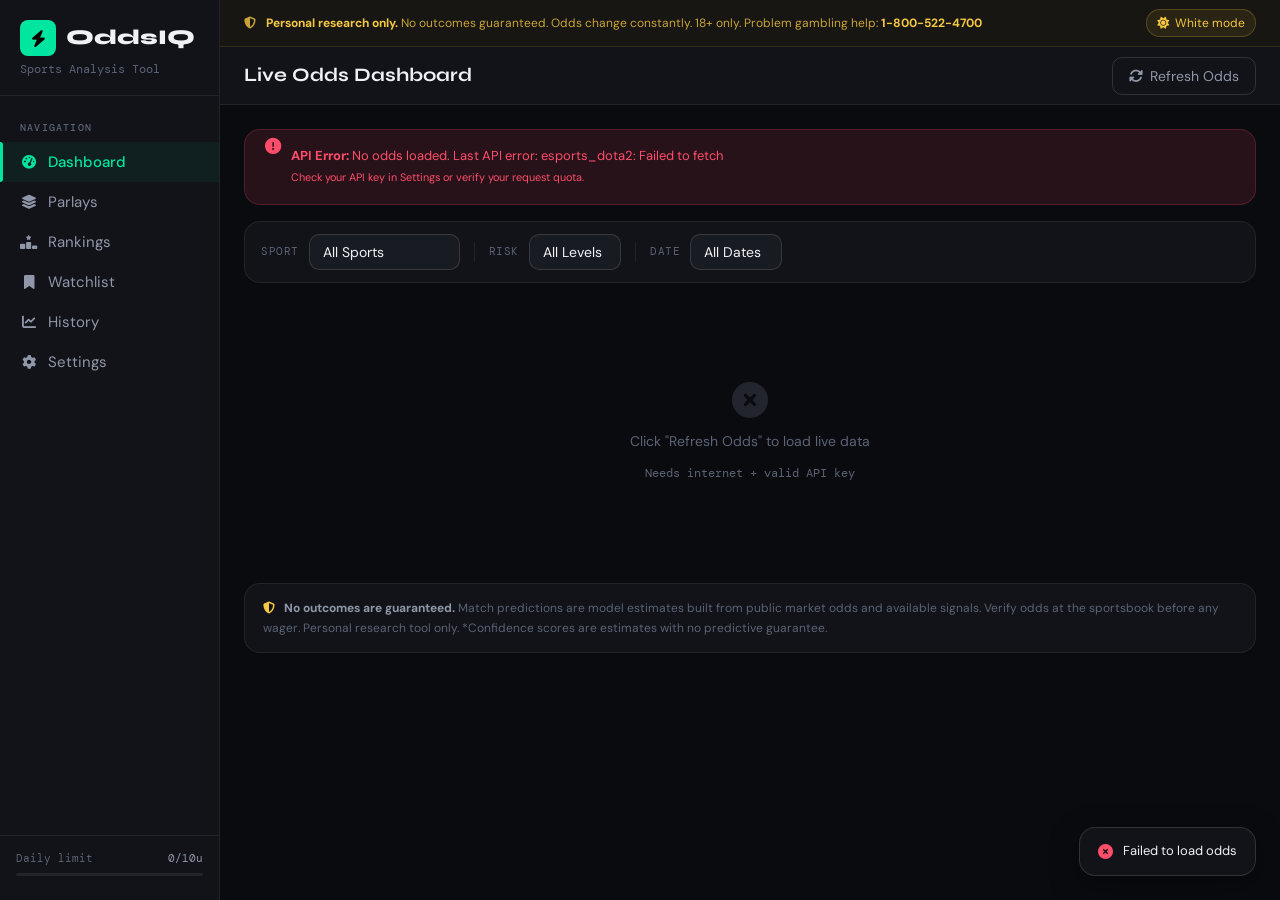
<file: index.html>
<!DOCTYPE html>
<html lang="en">
<head>
<meta charset="UTF-8">
<meta name="viewport" content="width=device-width, initial-scale=1.0">
<meta http-equiv="refresh" content="0; url=OddsIQ_App.html">
<title>OddsIQ</title>
<link rel="canonical" href="OddsIQ_App.html">
</head>
<body>
<p><a href="OddsIQ_App.html">Open OddsIQ</a></p>
<script>window.location.replace('OddsIQ_App.html');</script>
</body>
</html>
</file>
<file: styles.css>
:root {
  --bg:#0a0b0f;--bg2:#111318;--bg3:#181b22;--bg4:#1f232d;
  --border:rgba(255,255,255,0.07);--border2:rgba(255,255,255,0.13);
  --text:#f0f1f5;--text2:#9097a8;--text3:#5c6375;
  --accent:#00e5a0;--accent2:#00b37d;--accent-dim:rgba(0,229,160,0.12);--accent-dim2:rgba(0,229,160,0.06);
  --gold:#f5c842;--gold-dim:rgba(245,200,66,0.12);
  --red:#ff4d6a;--red-dim:rgba(255,77,106,0.12);
  --blue:#4d9fff;--blue-dim:rgba(77,159,255,0.12);
  --orange:#ff8a3d;--orange-dim:rgba(255,138,61,0.12);
  --font-d:'Syne',sans-serif;--font-b:'DM Sans',sans-serif;--font-m:'DM Mono',monospace;
  --r:10px;--rl:16px;--rx:22px;--sw:220px;--hh:58px;
}
body.theme-light {
  --bg:#f6f8fb;--bg2:#ffffff;--bg3:#eef2f7;--bg4:#e5eaf2;
  --border:rgba(18,28,45,0.10);--border2:rgba(18,28,45,0.18);
  --text:#101828;--text2:#475467;--text3:#667085;
  --accent:#008f68;--accent2:#007a59;--accent-dim:rgba(0,143,104,0.12);--accent-dim2:rgba(0,143,104,0.07);
  --gold:#b77900;--gold-dim:rgba(183,121,0,0.12);
  --red:#d92d4c;--red-dim:rgba(217,45,76,0.11);
  --blue:#2563eb;--blue-dim:rgba(37,99,235,0.12);
  --orange:#e66a1f;--orange-dim:rgba(230,106,31,0.12);
}
*,*::before,*::after{box-sizing:border-box;margin:0;padding:0;}
body{font-family:var(--font-b);background:var(--bg);color:var(--text);font-size:16px;line-height:1.58;overflow:hidden;height:100vh;}
::-webkit-scrollbar{width:5px;height:5px;}
::-webkit-scrollbar-track{background:transparent;}
::-webkit-scrollbar-thumb{background:var(--border2);border-radius:3px;}
.app{display:flex;height:100vh;overflow:hidden;}

/* SIDEBAR */
.sb{width:var(--sw);min-width:var(--sw);background:var(--bg2);border-right:1px solid var(--border);display:flex;flex-direction:column;z-index:10;}
.sb-brand{padding:20px 20px 16px;border-bottom:1px solid var(--border);}
.sb-mark{display:flex;align-items:center;gap:10px;margin-bottom:4px;}
.sb-icon{width:36px;height:36px;background:var(--accent);border-radius:8px;display:flex;align-items:center;justify-content:center;color:#000;font-size:17px;font-weight:700;flex-shrink:0;}
.sb-name{font-family:var(--font-d);font-size:21px;font-weight:800;letter-spacing:0;}
.sb-sub{font-size:12px;color:var(--text3);font-family:var(--font-m);}
.sb-nav{flex:1;padding:12px 0;overflow-y:auto;}
.nav-sec{font-size:10px;font-weight:500;letter-spacing:.12em;color:var(--text3);padding:12px 20px 6px;text-transform:uppercase;font-family:var(--font-m);}
.nav-btn{display:flex;align-items:center;gap:10px;padding:10px 20px;width:100%;background:none;border:none;color:var(--text2);font-family:var(--font-b);font-size:15px;cursor:pointer;text-align:left;transition:all .15s;position:relative;}
.nav-btn i{width:18px;text-align:center;font-size:14px;flex-shrink:0;}
.nav-btn:hover{color:var(--text);background:rgba(255,255,255,0.04);}
.nav-btn.active{color:var(--accent);background:var(--accent-dim2);font-weight:500;}
.nav-btn.active::before{content:'';position:absolute;left:0;top:0;bottom:0;width:3px;background:var(--accent);border-radius:0 3px 3px 0;}
.nav-badge{margin-left:auto;background:var(--accent);color:#000;font-size:10px;font-weight:700;padding:2px 6px;border-radius:99px;font-family:var(--font-m);}
.sb-bot{padding:14px 16px;border-top:1px solid var(--border);}
.bw-hdr{display:flex;justify-content:space-between;align-items:center;margin-bottom:6px;}
.bw-lbl{font-size:11px;color:var(--text3);font-family:var(--font-m);}
.bw-vals{font-size:11px;color:var(--text2);font-family:var(--font-m);}
.bw-bar{height:3px;background:var(--border);border-radius:2px;overflow:hidden;margin-bottom:10px;}
.bw-fill{height:100%;border-radius:2px;transition:width .4s;}
.warn-pill{display:flex;align-items:center;gap:6px;background:var(--red-dim);border:1px solid rgba(255,77,106,.2);border-radius:8px;padding:7px 10px;font-size:11px;color:var(--red);line-height:1.4;}

/* MAIN */
.main{flex:1;display:flex;flex-direction:column;overflow:hidden;background:var(--bg);}
.topbar{height:var(--hh);min-height:var(--hh);background:var(--bg2);border-bottom:1px solid var(--border);display:flex;align-items:center;padding:0 24px;gap:16px;}
.tb-title{font-family:var(--font-d);font-size:19px;font-weight:700;flex:1;}
.tb-meta{font-size:13px;color:var(--text3);font-family:var(--font-m);}
.tb-acts{display:flex;gap:8px;}

/* BUTTONS */
.btn{display:inline-flex;align-items:center;gap:7px;padding:9px 16px;border-radius:var(--r);border:1px solid var(--border2);background:transparent;color:var(--text2);font-family:var(--font-b);font-size:14px;cursor:pointer;transition:all .15s;white-space:nowrap;}
.btn:hover{background:var(--bg3);color:var(--text);}
.btn:disabled{opacity:.5;cursor:not-allowed;}
.btn-accent{background:var(--accent);color:#000;border-color:transparent;font-weight:500;}
.btn-accent:hover{background:var(--accent2);color:#000;}
.btn-sm{padding:5px 12px;font-size:12px;}
.btn-icon{padding:8px;width:34px;justify-content:center;}
.btn-danger{background:var(--red-dim);color:var(--red);border-color:rgba(255,77,106,.2);}
.btn-danger:hover{background:rgba(255,77,106,.2);}
.btn-success{background:var(--accent-dim);color:var(--accent);border-color:rgba(0,229,160,.2);}
.btn-success:hover{background:rgba(0,229,160,.2);}
@keyframes spin{to{transform:rotate(360deg);}}
.spinning{animation:spin .8s linear infinite;}

/* PAGE */
.page{flex:1;overflow-y:auto;padding:24px;}
.page::-webkit-scrollbar{width:4px;}

/* FILTERS */
.filter-row{display:flex;align-items:center;gap:10px;flex-wrap:wrap;margin-bottom:20px;padding:12px 16px;background:var(--bg2);border:1px solid var(--border);border-radius:var(--rl);}
.filter-row label{font-size:11px;color:var(--text3);font-family:var(--font-m);letter-spacing:.05em;text-transform:uppercase;}
.filter-row select{padding:8px 13px;border-radius:var(--r);border:1px solid var(--border2);background:var(--bg3);color:var(--text);font-family:var(--font-b);font-size:14px;outline:none;cursor:pointer;-webkit-appearance:none;}
.filter-row select:focus{border-color:var(--accent);}
.filter-div{width:1px;height:20px;background:var(--border);margin:0 4px;}

/* STATS */
.stats-grid{display:grid;grid-template-columns:repeat(4,1fr);gap:12px;margin-bottom:20px;}
.stat-card{background:var(--bg2);border:1px solid var(--border);border-radius:var(--rl);padding:16px 18px;position:relative;overflow:hidden;}
.stat-card::before{content:'';position:absolute;top:0;left:0;right:0;height:2px;}
.stat-card.green::before{background:var(--accent);}
.stat-card.gold::before{background:var(--gold);}
.stat-card.blue::before{background:var(--blue);}
.stat-card.red::before{background:var(--red);}
.stat-lbl{font-size:11px;color:var(--text3);font-family:var(--font-m);letter-spacing:.05em;text-transform:uppercase;margin-bottom:8px;}
.stat-val{font-family:var(--font-d);font-size:26px;font-weight:700;line-height:1;margin-bottom:4px;}
.stat-sub{font-size:11px;color:var(--text3);}
.stat-card.green .stat-val{color:var(--accent);}
.stat-card.gold .stat-val{color:var(--gold);}
.stat-card.blue .stat-val{color:var(--blue);}
.stat-card.red .stat-val{color:var(--red);}

/* MATCH CARDS */
.matches-grid{display:grid;grid-template-columns:1fr 1fr;gap:14px;}
.match-card{background:var(--bg2);border:1px solid var(--border);border-radius:var(--rx);padding:18px 20px;cursor:pointer;transition:all .2s;position:relative;overflow:hidden;}
.match-card:hover{border-color:var(--border2);background:var(--bg3);transform:translateY(-1px);}
.match-card.vp{border-color:rgba(0,229,160,.25);}
.match-card.vp::before{content:'';position:absolute;top:0;left:0;right:0;height:2px;background:linear-gradient(90deg,transparent,var(--accent),transparent);}
.card-top{display:flex;align-items:flex-start;justify-content:space-between;margin-bottom:14px;}
.card-meta{display:flex;align-items:center;gap:8px;flex-wrap:wrap;}
.sp-pill{font-size:10px;font-weight:600;letter-spacing:.08em;font-family:var(--font-m);padding:3px 8px;border-radius:6px;text-transform:uppercase;}
.sp-nfl{background:rgba(77,159,255,.15);color:var(--blue);}
.sp-nba{background:rgba(255,138,61,.15);color:var(--orange);}
.sp-mlb{background:rgba(245,200,66,.15);color:var(--gold);}
.sp-nhl{background:rgba(0,229,160,.15);color:var(--accent);}
.sp-def{background:var(--bg4);color:var(--text2);}
.sp-es{background:rgba(194,91,255,.15);color:#c25bff;}
.card-time{font-size:11px;color:var(--text3);font-family:var(--font-m);}
.risk-badge{display:inline-flex;align-items:center;gap:5px;padding:4px 10px;border-radius:99px;font-size:11px;font-weight:600;font-family:var(--font-m);letter-spacing:.03em;flex-shrink:0;}
.r-low{background:rgba(0,229,160,.15);color:var(--accent);border:1px solid rgba(0,229,160,.2);}
.r-med{background:var(--blue-dim);color:var(--blue);border:1px solid rgba(77,159,255,.2);}
.r-high{background:var(--orange-dim);color:var(--orange);border:1px solid rgba(255,138,61,.2);}
.r-hr{background:var(--red-dim);color:var(--red);border:1px solid rgba(255,77,106,.2);}
.match-title{font-family:var(--font-d);font-size:17px;font-weight:700;line-height:1.35;margin-bottom:14px;}
.match-title .vs{font-family:var(--font-b);font-size:12px;color:var(--text3);font-weight:400;margin:0 6px;}
.odds-row{display:flex;align-items:center;gap:8px;margin-bottom:14px;flex-wrap:wrap;}
.odds-chip{display:flex;flex-direction:column;align-items:center;padding:8px 12px;background:var(--bg3);border:1px solid var(--border);border-radius:var(--r);min-width:72px;}
.odds-chip.best{background:var(--accent-dim);border-color:rgba(0,229,160,.25);}
.oc-lbl{font-size:10px;color:var(--text3);font-family:var(--font-m);margin-bottom:4px;max-width:80px;overflow:hidden;text-overflow:ellipsis;white-space:nowrap;}
.oc-val{font-family:var(--font-m);font-size:15px;font-weight:500;}
.odds-chip.best .oc-val{color:var(--accent);}
.edge-tag{margin-left:auto;display:inline-flex;align-items:center;gap:5px;padding:5px 10px;border-radius:8px;font-size:12px;font-family:var(--font-m);font-weight:500;}
.ep{background:var(--accent-dim);color:var(--accent);}
.en{background:var(--bg4);color:var(--text3);}
.prob-grid{display:grid;grid-template-columns:1fr 1fr 1fr;gap:10px;margin-bottom:14px;}
.prob-item{}
.prob-lbl{font-size:10px;color:var(--text3);font-family:var(--font-m);margin-bottom:5px;}
.prob-track{height:4px;background:var(--border);border-radius:2px;overflow:hidden;margin-bottom:4px;}
.prob-fill{height:100%;border-radius:2px;transition:width .6s ease;}
.prob-val{font-family:var(--font-m);font-size:13px;font-weight:500;}
.card-foot{display:flex;align-items:flex-end;justify-content:space-between;border-top:1px solid var(--border);padding-top:12px;margin-top:4px;gap:10px;}
.card-reason{font-size:11.5px;color:var(--text3);line-height:1.5;flex:1;}
.warn-inline{display:inline-flex;align-items:center;gap:4px;font-size:10px;background:var(--orange-dim);color:var(--orange);padding:2px 7px;border-radius:5px;margin-top:4px;}
.card-acts{display:flex;gap:6px;flex-shrink:0;}

/* STATES */
.loading-s{display:flex;flex-direction:column;align-items:center;justify-content:center;height:300px;gap:16px;}
.spinner{width:36px;height:36px;border:3px solid var(--border);border-top-color:var(--accent);border-radius:50%;animation:spin .8s linear infinite;}
.load-txt{font-family:var(--font-m);font-size:13px;color:var(--text3);}
.empty-s{display:flex;flex-direction:column;align-items:center;justify-content:center;height:260px;gap:12px;color:var(--text3);}
.empty-s i{font-size:36px;opacity:.3;}
.empty-s p{font-size:14px;}
.empty-s small{font-size:12px;font-family:var(--font-m);}

/* RESP BANNER */
.resp-banner{display:flex;align-items:center;gap:10px;background:rgba(245,200,66,.06);border-bottom:1px solid rgba(245,200,66,.12);padding:9px 24px;font-size:12px;color:rgba(245,200,66,.8);flex-shrink:0;}
.resp-banner i{flex-shrink:0;}
.resp-banner strong{color:var(--gold);}
.resp-banner > span{flex:1;}
.theme-quick{display:inline-flex;align-items:center;gap:6px;margin-left:auto;padding:5px 10px;border:1px solid rgba(245,200,66,.22);border-radius:999px;background:rgba(245,200,66,.08);color:var(--gold);font-family:var(--font-b);font-size:12px;cursor:pointer;white-space:nowrap;transition:all .15s;}
.theme-quick:hover{background:rgba(245,200,66,.16);color:var(--text);}

/* MODAL */
.modal-ov{position:fixed;inset:0;background:rgba(0,0,0,.7);backdrop-filter:blur(4px);display:flex;align-items:center;justify-content:center;z-index:100;padding:20px;}
.modal{background:var(--bg2);border:1px solid var(--border2);border-radius:var(--rx);padding:28px;max-width:520px;width:100%;max-height:90vh;overflow-y:auto;position:relative;animation:mIn .2s ease;}
@keyframes mIn{from{opacity:0;transform:scale(.96) translateY(8px);}to{opacity:1;transform:scale(1) translateY(0);}}
.modal-x{position:absolute;top:16px;right:16px;background:var(--bg3);border:1px solid var(--border);border-radius:8px;width:30px;height:30px;display:flex;align-items:center;justify-content:center;cursor:pointer;color:var(--text2);font-size:14px;transition:all .15s;}
.modal-x:hover{background:var(--bg4);color:var(--text);}
.modal-title{font-family:var(--font-d);font-size:18px;font-weight:700;margin-bottom:6px;}
.modal-sub{font-size:13px;color:var(--text2);margin-bottom:20px;}
.modal-grid{display:grid;grid-template-columns:1fr 1fr;gap:10px;margin-bottom:18px;}
.modal-cell{background:var(--bg3);border:1px solid var(--border);border-radius:var(--r);padding:12px 14px;}
.mc-lbl{font-size:10px;color:var(--text3);font-family:var(--font-m);text-transform:uppercase;letter-spacing:.07em;margin-bottom:5px;}
.mc-val{font-family:var(--font-m);font-size:16px;font-weight:500;}
.mc-sub{font-size:11px;color:var(--text3);margin-top:3px;}
.rec-box{background:var(--accent-dim);border:1px solid rgba(0,229,160,.2);border-radius:var(--rl);padding:16px;margin-bottom:16px;}
.rec-lbl{font-size:11px;color:var(--accent);font-family:var(--font-m);letter-spacing:.06em;text-transform:uppercase;margin-bottom:8px;}
.rec-team{font-family:var(--font-d);font-size:17px;font-weight:700;margin-bottom:6px;}
.rec-row{font-size:12px;color:var(--text2);font-family:var(--font-m);}
.disc-box{background:var(--bg3);border:1px solid var(--border);border-radius:var(--r);padding:12px 14px;font-size:12px;color:var(--text3);line-height:1.6;margin-bottom:18px;}
.modal-acts{display:flex;gap:10px;justify-content:flex-end;}

/* API ERROR */
.api-err{background:var(--red-dim);border:1px solid rgba(255,77,106,.2);border-radius:var(--rl);padding:16px 20px;color:var(--red);font-size:13px;margin-bottom:16px;display:flex;align-items:flex-start;gap:10px;line-height:1.6;}
.api-note{background:var(--gold-dim);border:1px solid rgba(245,200,66,.2);border-radius:var(--rl);padding:14px 18px;color:var(--gold);font-size:12px;margin-bottom:16px;display:flex;align-items:flex-start;gap:10px;line-height:1.6;}

/* WATCHLIST TABLE */
.tbl-wrap{background:var(--bg2);border:1px solid var(--border);border-radius:var(--rx);overflow:hidden;}
.wl-tbl{width:100%;border-collapse:collapse;}
.wl-tbl th{text-align:left;padding:11px 16px;font-size:10px;font-weight:600;letter-spacing:.08em;color:var(--text3);background:var(--bg3);border-bottom:1px solid var(--border);font-family:var(--font-m);text-transform:uppercase;}
.wl-tbl td{padding:14px 16px;border-bottom:1px solid var(--border);font-size:14px;vertical-align:middle;}
.wl-tbl tr:last-child td{border-bottom:none;}
.wl-tbl tr:hover td{background:rgba(255,255,255,.02);}
.out-pill{display:inline-flex;align-items:center;gap:5px;padding:4px 10px;border-radius:99px;font-size:11px;font-weight:600;font-family:var(--font-m);}
.out-won{background:var(--accent-dim);color:var(--accent);}
.out-lost{background:var(--red-dim);color:var(--red);}
.out-void{background:var(--bg4);color:var(--text3);}
.out-pending{background:var(--gold-dim);color:var(--gold);}
.out-btns{display:flex;gap:5px;}

/* HISTORY */
.hist-sec{background:var(--bg2);border:1px solid var(--border);border-radius:var(--rx);padding:20px;margin-bottom:16px;}
.hist-ttl{font-size:13px;font-weight:600;font-family:var(--font-d);margin-bottom:16px;color:var(--text2);}
.bar-row{display:flex;gap:10px;align-items:flex-end;height:120px;}
.bar-col{flex:1;display:flex;flex-direction:column;align-items:center;gap:6px;height:100%;justify-content:flex-end;}
.bar-stk{width:100%;border-radius:6px 6px 0 0;min-height:4px;transition:height .4s ease;}
.bar-lbl{font-size:10px;color:var(--text3);font-family:var(--font-m);text-align:center;}
.bar-val{font-size:12px;font-weight:600;font-family:var(--font-m);color:var(--text2);}
.rp-grid{display:grid;grid-template-columns:repeat(4,1fr);gap:10px;}
.rp-card{background:var(--bg3);border:1px solid var(--border);border-radius:var(--rl);padding:14px;}
.rp-row{display:flex;justify-content:space-between;font-size:12px;color:var(--text3);margin-bottom:5px;font-family:var(--font-m);}
.rp-row span:last-child{color:var(--text);font-weight:500;}

/* RANKINGS */
.rank-list{display:flex;flex-direction:column;gap:8px;}
.rank-item{background:var(--bg2);border:1px solid var(--border);border-radius:var(--rl);padding:14px 18px;display:flex;align-items:center;gap:14px;transition:all .15s;cursor:pointer;}
.rank-item:hover{border-color:var(--border2);background:var(--bg3);}
.rank-item.top{border-color:rgba(0,229,160,.2);}
.rank-num{font-family:var(--font-d);font-size:22px;font-weight:800;color:var(--text3);min-width:32px;text-align:center;}
.rank-item.top .rank-num{color:var(--accent);}
.rank-body{flex:1;}
.rank-match{font-size:14px;font-weight:600;font-family:var(--font-d);margin-bottom:4px;}
.rank-meta{font-size:11px;color:var(--text3);font-family:var(--font-m);display:flex;align-items:center;gap:10px;}
.rank-r{display:flex;align-items:center;gap:16px;}
.rank-en{text-align:center;}
.rank-en-n{font-family:var(--font-m);font-size:18px;font-weight:700;}
.rank-en-l{font-size:10px;color:var(--text3);font-family:var(--font-m);}

/* PREDICTIONS + PARLAYS */
.dash-sec{margin-bottom:18px;}
.sec-head{display:flex;align-items:flex-end;justify-content:space-between;gap:12px;margin-bottom:10px;}
.sec-title{font-family:var(--font-d);font-size:15px;font-weight:700;}
.sec-note{font-size:11px;color:var(--text3);font-family:var(--font-m);}
.pred-table-wrap{background:var(--bg2);border:1px solid var(--border);border-radius:var(--rx);overflow:hidden;}
.pred-tbl{width:100%;border-collapse:collapse;}
.pred-tbl th{text-align:left;padding:10px 12px;font-size:10px;font-weight:600;letter-spacing:.08em;color:var(--text3);background:var(--bg3);border-bottom:1px solid var(--border);font-family:var(--font-m);text-transform:uppercase;}
.pred-tbl td{padding:13px;border-bottom:1px solid var(--border);font-size:14px;vertical-align:middle;}
.pred-tbl tr:last-child td{border-bottom:none;}
.pred-tbl tr:hover td{background:rgba(255,255,255,.02);}
.team-main{font-weight:600;font-family:var(--font-d);font-size:15px;margin-bottom:3px;}
.team-sub{font-size:11px;color:var(--text3);font-family:var(--font-m);}
.label-row{display:flex;gap:5px;flex-wrap:wrap;}
.pick-label{display:inline-flex;align-items:center;gap:4px;padding:3px 7px;border-radius:6px;font-size:10px;font-family:var(--font-m);font-weight:600;white-space:nowrap;}
.lbl-win{background:var(--blue-dim);color:var(--blue);border:1px solid rgba(77,159,255,.18);}
.lbl-value{background:var(--accent-dim);color:var(--accent);border:1px solid rgba(0,229,160,.18);}
.lbl-parlay{background:var(--gold-dim);color:var(--gold);border:1px solid rgba(245,200,66,.18);}
.lbl-risk{background:var(--orange-dim);color:var(--orange);border:1px solid rgba(255,138,61,.18);}
.lbl-avoid{background:var(--red-dim);color:var(--red);border:1px solid rgba(255,77,106,.18);}
.parlay-grid{display:grid;grid-template-columns:repeat(3,1fr);gap:12px;}
.parlay-card{background:var(--bg2);border:1px solid var(--border);border-radius:var(--rx);padding:16px;}
.parlay-top{display:flex;align-items:flex-start;justify-content:space-between;gap:10px;margin-bottom:12px;}
.parlay-title{font-family:var(--font-d);font-size:16px;font-weight:700;}
.parlay-sub{font-size:11px;color:var(--text3);font-family:var(--font-m);margin-top:2px;}
.parlay-metrics{display:grid;grid-template-columns:1fr 1fr 1fr;gap:8px;margin-bottom:12px;}
.parlay-metric{background:var(--bg3);border:1px solid var(--border);border-radius:var(--r);padding:9px;}
.pm-lbl{font-size:9px;color:var(--text3);font-family:var(--font-m);text-transform:uppercase;letter-spacing:.06em;margin-bottom:3px;}
.pm-val{font-family:var(--font-m);font-size:13px;font-weight:600;}
.leg-list{display:flex;flex-direction:column;gap:8px;}
.leg-item{background:var(--bg3);border:1px solid var(--border);border-radius:var(--r);padding:10px;}
.leg-match{font-size:11px;color:var(--text3);font-family:var(--font-m);margin-bottom:4px;}
.leg-pick{display:flex;justify-content:space-between;gap:8px;font-size:15px;font-weight:600;margin-bottom:4px;}
.leg-reason{font-size:12px;color:var(--text3);line-height:1.5;}
.parlay-sport-picker{background:var(--bg2);border:1px solid var(--border);border-radius:var(--rl);padding:14px 16px;margin-bottom:18px;}
.psp-top{display:flex;justify-content:space-between;align-items:flex-start;gap:12px;margin-bottom:12px;}
.psp-title{font-family:var(--font-d);font-size:14px;font-weight:700;}
.psp-sub{font-size:11px;color:var(--text3);font-family:var(--font-m);margin-top:2px;}
.psp-actions{display:flex;gap:6px;flex-shrink:0;}
.psp-grid{display:grid;grid-template-columns:repeat(4,1fr);gap:8px;}
.sport-toggle{display:flex;align-items:center;gap:8px;padding:9px 10px;border-radius:var(--r);border:1px solid var(--border);background:var(--bg3);color:var(--text2);font-family:var(--font-b);font-size:12px;cursor:pointer;text-align:left;transition:all .15s;min-height:42px;}
.sport-toggle:hover{border-color:var(--border2);color:var(--text);}
.sport-toggle.on{background:var(--accent-dim2);border-color:rgba(0,229,160,.24);color:var(--text);}

/* SETTINGS */
.set-grid{display:grid;grid-template-columns:1fr 1fr;gap:16px;}
.set-card{background:var(--bg2);border:1px solid var(--border);border-radius:var(--rx);padding:20px 22px;}
.set-card.full{grid-column:1/-1;}
.set-ttl{font-family:var(--font-d);font-size:14px;font-weight:700;margin-bottom:18px;padding-bottom:12px;border-bottom:1px solid var(--border);display:flex;align-items:center;gap:8px;}
.set-ttl i{color:var(--accent);}
.set-row{display:flex;align-items:center;justify-content:space-between;margin-bottom:16px;gap:12px;}
.set-row:last-child{margin-bottom:0;}
.set-lbl{font-size:13px;font-weight:500;}
.set-desc{font-size:11px;color:var(--text3);margin-top:2px;font-family:var(--font-m);}
.set-row input[type=text],.set-row input[type=number],.set-row input[type=password],.set-row select{padding:8px 12px;border:1px solid var(--border2);border-radius:var(--r);background:var(--bg3);color:var(--text);font-family:var(--font-m);font-size:13px;outline:none;min-width:180px;transition:border-color .15s;}
.set-row input:focus,.set-row select:focus{border-color:var(--accent);}
.toggle{width:42px;height:24px;background:var(--bg4);border:1px solid var(--border2);border-radius:12px;position:relative;cursor:pointer;transition:background .2s;flex-shrink:0;}
.toggle.on{background:var(--accent);border-color:var(--accent);}
.toggle::after{content:'';position:absolute;width:18px;height:18px;background:white;border-radius:50%;top:2px;left:2px;transition:left .2s;}
.toggle.on::after{left:20px;}

/* TOAST */
.toast{position:fixed;bottom:24px;right:24px;background:var(--bg2);border:1px solid var(--border2);border-radius:var(--rl);padding:13px 18px;display:flex;align-items:center;gap:10px;font-size:13px;z-index:500;box-shadow:0 8px 30px rgba(0,0,0,.4);animation:tIn .25s ease;max-width:320px;}
@keyframes tIn{from{opacity:0;transform:translateY(10px);}to{opacity:1;transform:translateY(0);}}
.toast i{font-size:15px;}
.toast.success i{color:var(--accent);}
.toast.warn i{color:var(--gold);}
.toast.err i{color:var(--red);}
body.theme-light .resp-banner{background:rgba(183,121,0,.10);border-bottom-color:rgba(183,121,0,.18);color:#8a5b00;}
body.theme-light .theme-quick{border-color:rgba(183,121,0,.24);background:rgba(183,121,0,.10);color:#8a5b00;}
body.theme-light .theme-quick:hover{background:rgba(183,121,0,.18);color:var(--text);}
body.theme-light .toast{box-shadow:0 8px 30px rgba(16,24,40,.16);}
body.theme-light .modal-ov{background:rgba(16,24,40,.35);}
body.theme-light .match-card:hover,body.theme-light .rank-item:hover{background:#f8fafc;}
body.theme-light .btn-accent,body.theme-light .nav-badge,body.theme-light .sb-icon{color:#fff;}
body.theme-light .btn-accent:hover{color:#fff;}

@keyframes fadeUp{from{opacity:0;transform:translateY(12px);}to{opacity:1;transform:translateY(0);}}
.fu{animation:fadeUp .3s ease both;}
@media(max-width:1100px){.matches-grid,.set-grid{grid-template-columns:1fr}.parlay-grid{grid-template-columns:1fr}.psp-grid{grid-template-columns:1fr 1fr}.pred-table-wrap{overflow-x:auto}.pred-tbl{min-width:900px}}
</file>
